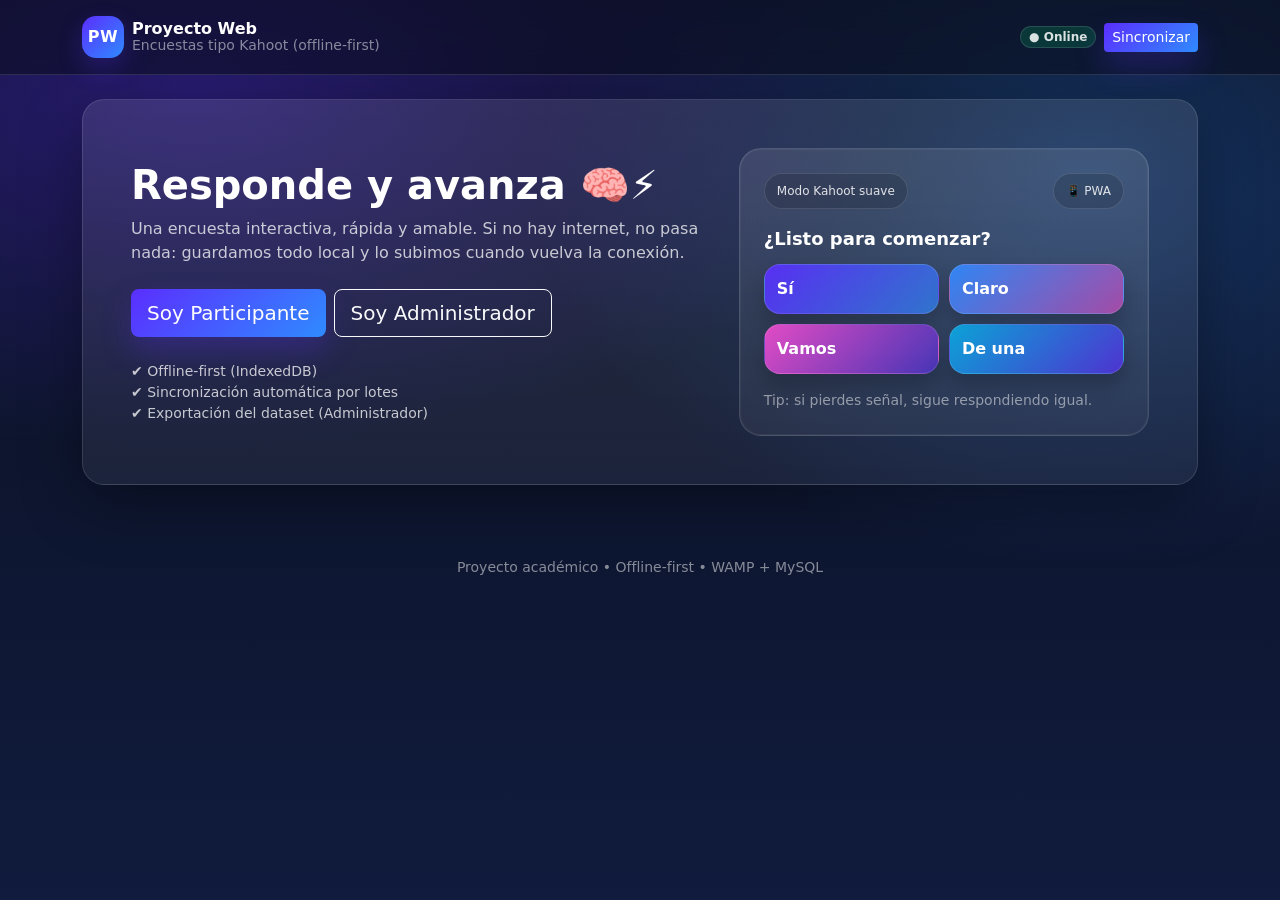
<file: public/index.html>
<!doctype html>
<html lang="es">
<head>
  <meta charset="utf-8" />
  <meta name="viewport" content="width=device-width, initial-scale=1" />
  <title>Proyecto Web - Encuestas Interactivas</title>

  <link rel="manifest" href="./manifest.json">
  <meta name="theme-color" content="#5B2EFF">

  <!-- Bootstrap (CDN). La app igual funciona offline con styles.css; Bootstrap es un plus. -->
  <link href="https://cdn.jsdelivr.net/npm/bootstrap@5.3.3/dist/css/bootstrap.min.css" rel="stylesheet">

  <link rel="stylesheet" href="./assets/css/styles.css" />
</head>
<body class="bg-app">

  <header class="topbar">
    <div class="container d-flex align-items-center justify-content-between py-3">
      <div class="d-flex align-items-center gap-2">
        <div class="logo-badge">PW</div>
        <div class="lh-1">
          <div class="fw-bold text-white">Proyecto Web</div>
          <small class="text-white-50">Encuestas tipo Kahoot (offline-first)</small>
        </div>
      </div>

      <div class="d-flex align-items-center gap-2">
        <span id="net-badge" class="badge rounded-pill badge-net">●</span>
        <button id="btn-sync" class="btn btn-glow btn-sm">Sincronizar</button>
        <button id="btn-salir" class="btn btn-outline-light btn-sm d-none">Salir</button>
      </div>
    </div>
  </header>

  <main class="container pb-5">

    <!-- Pantalla: Bienvenida -->
    <section id="screen-welcome" class="screen active">
      <div class="hero card-glass p-4 p-md-5 mt-4">
        <div class="row align-items-center g-4">
          <div class="col-md-7">
            <h1 class="display-6 fw-bold text-white mb-2">Responde y avanza 🧠⚡</h1>
            <p class="text-white-75 mb-4">
              Una encuesta interactiva, rápida y amable. Si no hay internet, no pasa nada:
              guardamos todo local y lo subimos cuando vuelva la conexión.
            </p>

            <div class="d-flex flex-wrap gap-2">
              <button id="btn-participante" class="btn btn-glow btn-lg">Soy Participante</button>
              <a href="./admin.html" class="btn btn-outline-light btn-lg">Soy Administrador</a>
            </div>

            <div class="mt-4 text-white-75 small">
              <div>✔ Offline-first (IndexedDB)</div>
              <div>✔ Sincronización automática por lotes</div>
              <div>✔ Exportación del dataset (Administrador)</div>
            </div>
          </div>

          <div class="col-md-5">
            <div class="game-card p-4">
              <div class="d-flex align-items-center justify-content-between mb-3">
                <span class="pill">Modo Kahoot suave</span>
                <span class="pill">📱 PWA</span>
              </div>
              <div class="mini-quiz">
                <div class="mini-q">¿Listo para comenzar?</div>
                <div class="mini-opts">
                  <div class="opt opt-a">Sí</div>
                  <div class="opt opt-b">Claro</div>
                  <div class="opt opt-c">Vamos</div>
                  <div class="opt opt-d">De una</div>
                </div>
              </div>
              <div class="mt-3 text-white-50 small">
                Tip: si pierdes señal, sigue respondiendo igual.
              </div>
            </div>
          </div>
        </div>
      </div>
    </section>

    <!-- Pantalla: Auth Participante -->
    <section id="screen-auth" class="screen">
      <div class="row justify-content-center">
        <div class="col-lg-7">
          <div class="card-glass p-4 mt-4">
            <h2 class="h4 text-white fw-bold mb-3">Ingresar como participante</h2>
            <p class="text-white-75 mb-4">Usa tu <b>código</b> y <b>PIN</b>. Si no tienes, puedes registrarte aquí mismo.</p>

            <div class="row g-3">
              <div class="col-md-6">
                <label class="form-label text-white-75">Código</label>
                <input id="p-code" class="form-control form-control-lg" maxlength="20" placeholder="Ej: EST-001">
              </div>
              <div class="col-md-6">
                <label class="form-label text-white-75">PIN</label>
                <input id="p-pin" type="password" class="form-control form-control-lg" maxlength="32" placeholder="••••••">
              </div>
              <div class="col-12">
                <div class="d-flex flex-wrap gap-2 mt-2">
                  <button id="btn-p-login" class="btn btn-glow">Iniciar sesión</button>
                  <button id="btn-p-register" class="btn btn-outline-light">Registrarme</button>
                  <button id="btn-scan-qr" class="btn btn-outline-light">Escanear QR</button>
                  <button id="btn-auth-back" class="btn btn-link text-white-75">Volver</button>
                  
                </div>
                <div id="auth-msg" class="mt-3 small"></div>
              </div>
            </div>

            <hr class="border-white-10 my-4" />

            <div class="text-white-75 small">
              Tus respuestas se guardan de forma segura. No guardes tu PIN donde otros lo vean.
            </div>
          </div>
        </div>
      </div>
    </section>

    <!-- Pantalla: Consentimiento -->
    <section id="screen-consent" class="screen">
      <div class="row justify-content-center">
        <div class="col-lg-9">
          <div class="card-glass p-4 mt-4">
            <h2 class="h4 text-white fw-bold mb-3">Consentimiento informado</h2>
            <p class="text-white-75">
              Esta encuesta recolecta respuestas con fines académicos. La participación es voluntaria.
              Se usa un <b>código</b> en lugar de nombres para proteger la privacidad.
            </p>

            <div class="consent-box">
              <ul class="text-white-75 mb-0">
                <li>Se registran respuestas y tiempos de respuesta.</li>
                <li>No se publican datos personales identificables.</li>
                <li>Puedes salir en cualquier momento.</li>
              </ul>
            </div>

            <div class="d-flex flex-wrap gap-2 mt-4">
              <button id="btn-consent-accept" class="btn btn-glow btn-lg">Acepto</button>
              <button id="btn-consent-decline" class="btn btn-outline-light btn-lg">No acepto</button>
            </div>

            <div id="consent-msg" class="mt-3 small"></div>
          </div>
        </div>
      </div>
    </section>

    <!-- Pantalla: Lista encuestas -->
    <section id="screen-surveys" class="screen">
      <div class="row justify-content-center">
        <div class="col-lg-10">
          <div class="card-glass p-4 mt-4">
            <div class="d-flex align-items-center justify-content-between flex-wrap gap-2">
              <div>
                <h2 class="h4 text-white fw-bold mb-1">Selecciona una encuesta</h2>
                <div class="text-white-75 small">Tu progreso se guarda automáticamente.</div>
              </div>
              <div class="d-flex align-items-center gap-2">
                <span id="pending-badge" class="badge rounded-pill bg-dark">Pendientes: 0</span>
              </div>
            </div>

            <div id="survey-list" class="survey-grid mt-4"></div>

            <div id="surveys-msg" class="mt-3 small"></div>
          </div>
        </div>
      </div>
    </section>

    <!-- Pantalla: Quiz -->
    <section id="screen-quiz" class="screen">
      <div class="row justify-content-center">
        <div class="col-lg-10">
          <div class="card-glass p-4 mt-4">
            <div class="d-flex align-items-center justify-content-between flex-wrap gap-2">
              <div class="text-white-75 small" id="quiz-title">Encuesta</div>
              <div class="d-flex align-items-center gap-2">
                <span class="pill" id="quiz-points">Puntos: 0</span>
                <span class="pill" id="quiz-progress">0/0</span>
              </div>
            </div>

            <div class="progress mt-3" style="height: 10px;">
              <div id="bar" class="progress-bar progress-bar-striped progress-bar-animated" role="progressbar" style="width: 0%"></div>
            </div>

            <div class="question-card mt-4">
              <div id="q-text" class="q-text"></div>
              <div id="q-help" class="q-help"></div>
              <div id="opts" class="opts mt-3"></div>
            </div>

            <div class="d-flex justify-content-between align-items-center mt-4">
              <button id="btn-quit-quiz" class="btn btn-outline-light">Salir de la encuesta</button>
              <div class="text-white-50 small" id="quiz-status"></div>
            </div>
          </div>
        </div>
      </div>
    </section>

    <!-- Pantalla: Final -->
    <section id="screen-finish" class="screen">
      <div class="row justify-content-center">
        <div class="col-lg-9">
          <div class="card-glass p-4 mt-4 text-center">
            <div class="badge-big">🏁</div>
            <h2 class="h3 text-white fw-bold mt-3">¡Listo! Respuestas guardadas.</h2>
            <p class="text-white-75">Puntaje simbólico (por completar): <b id="finish-points">0</b></p>
            <div class="d-flex flex-wrap justify-content-center gap-2 mt-3">
              <button id="btn-finish-back" class="btn btn-glow">Volver a encuestas</button>
              <button id="btn-finish-sync" class="btn btn-outline-light">Sincronizar ahora</button>
            </div>

            <div class="mt-4 small text-white-50">
              <div id="finish-pending">Pendientes: 0</div>
              <div>Si estás sin internet, se sincroniza después automáticamente.</div>
            </div>
          </div>
        </div>
      </div>
    </section>

    <div id="qr-modal" style="display:none; position:fixed; inset:0; background:rgba(0,0,0,.7); z-index:9999;">
  <div style="max-width:520px; margin:40px auto; background:rgba(10,14,30,.92); border:1px solid rgba(255,255,255,.12); border-radius:18px; padding:16px;">
    <div class="d-flex justify-content-between align-items-center mb-2">
      <div class="text-white fw-bold">Escanear QR</div>
      <button id="btn-close-qr" class="btn btn-sm btn-outline-light">Cerrar</button>
    </div>
    <div class="text-white-75 small mb-2">Apunta la cámara al QR (código + PIN).</div>
    <video id="qr-video" style="width:100%; border-radius:14px; border:1px solid rgba(255,255,255,.12);" playsinline></video>
    <div id="qr-scan-msg" class="mt-2 small text-white-75"></div>
  </div>
</div>

  </main>

  <footer class="py-4">
    <div class="container text-center text-white-50 small">
      Proyecto académico • Offline-first • WAMP + MySQL
    </div>
  </footer>

  <script type="module" src="./assets/js/app.js"></script>
  <script>
    if ('serviceWorker' in navigator) {
      window.addEventListener('load', async () => {
        try { await navigator.serviceWorker.register('./sw.js'); } catch (e) {}
      });
    }
  </script>
</body>
</html>
</file>
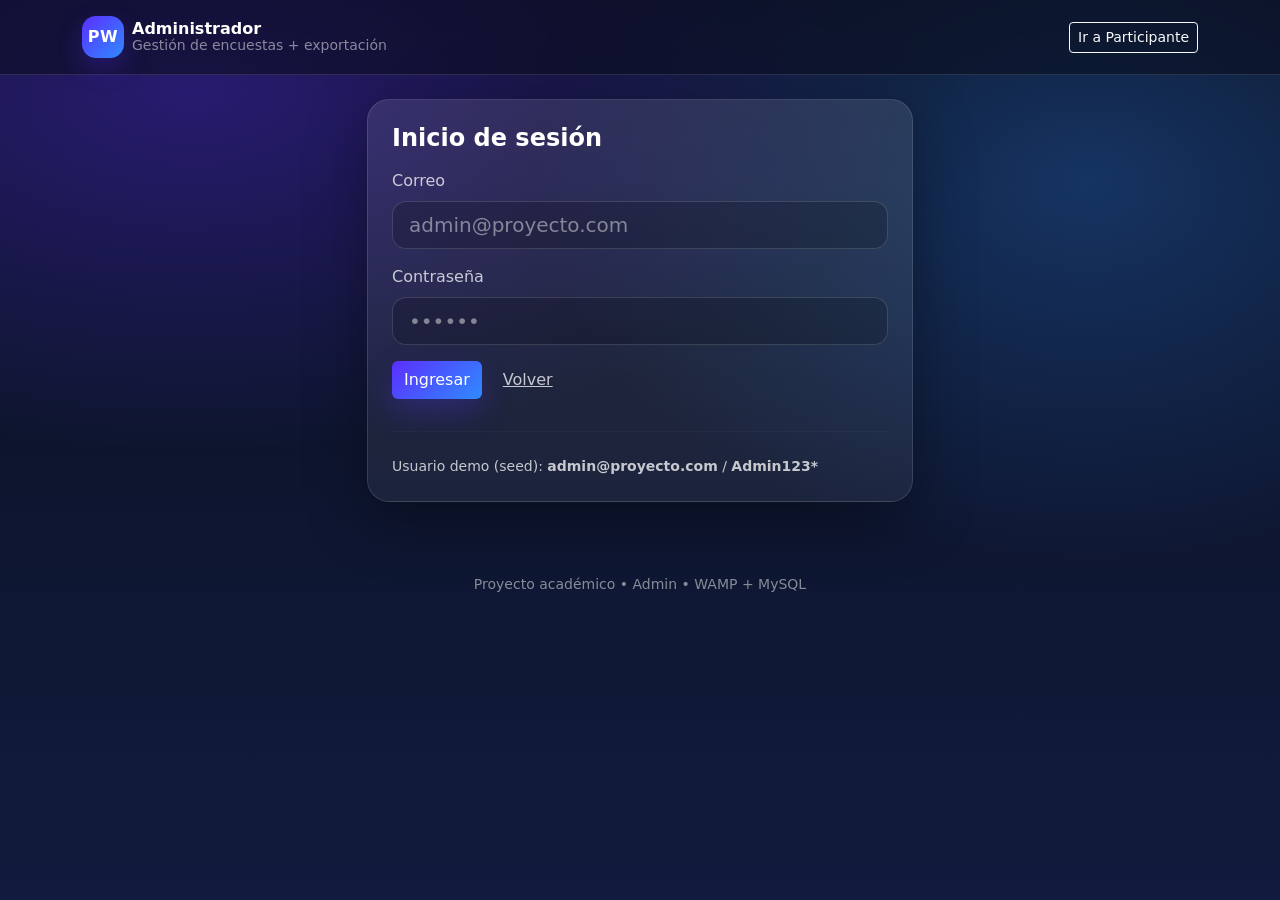
<file: public/admin.html>
<!doctype html>
<html lang="es">
<head>
  <meta charset="utf-8" />
  <meta name="viewport" content="width=device-width, initial-scale=1" />
  <title>Proyecto Web - Administrador</title>

  <link rel="manifest" href="./manifest.json">
  <meta name="theme-color" content="#5B2EFF">

  <link href="https://cdn.jsdelivr.net/npm/bootstrap@5.3.3/dist/css/bootstrap.min.css" rel="stylesheet">
  <link rel="stylesheet" href="./assets/css/styles.css" />
</head>
<body class="bg-app">

  <header class="topbar">
    <div class="container d-flex align-items-center justify-content-between py-3">
      <div class="d-flex align-items-center gap-2">
        <div class="logo-badge">PW</div>
        <div class="lh-1">
          <div class="fw-bold text-white">Administrador</div>
          <small class="text-white-50">Gestión de encuestas + exportación</small>
        </div>
      </div>

      <div class="d-flex align-items-center gap-2">
        <a href="./index.html" class="btn btn-outline-light btn-sm">Ir a Participante</a>
        <button id="btn-admin-logout" class="btn btn-glow btn-sm d-none">Salir</button>
      </div>
    </div>
  </header>

  <main class="container pb-5">
    <section id="admin-login" class="screen active">
      <div class="row justify-content-center">
        <div class="col-lg-6">
          <div class="card-glass p-4 mt-4">
            <h2 class="h4 text-white fw-bold mb-3">Inicio de sesión</h2>
            <div class="row g-3">
              <div class="col-12">
                <label class="form-label text-white-75">Correo</label>
                <input id="a-email" class="form-control form-control-lg" placeholder="admin@proyecto.com" />
              </div>
              <div class="col-12">
                <label class="form-label text-white-75">Contraseña</label>
                <input id="a-pass" type="password" class="form-control form-control-lg" placeholder="••••••" />
              </div>
              <div class="col-12 d-flex gap-2">
                <button id="btn-admin-login" class="btn btn-glow">Ingresar</button>
                <button id="btn-admin-back" class="btn btn-link text-white-75">Volver</button>
              </div>
              <div id="admin-msg" class="small mt-2"></div>
            </div>
            <hr class="border-white-10 my-4" />
            <div class="text-white-75 small">
              Usuario demo (seed): <b>admin@proyecto.com</b> / <b>Admin123*</b>
            </div>
          </div>
        </div>
      </div>
    </section>

    <section id="admin-dashboard" class="screen">
      <div class="card-glass p-4 mt-4">
        <div class="d-flex align-items-center justify-content-between flex-wrap gap-2">
          <div>
            <h2 class="h4 text-white fw-bold mb-1">Panel de administración</h2>
            <div class="text-white-75 small">Crea encuestas y exporta el dataset.</div>
          </div>
          <div class="d-flex gap-2">
            <a id="btn-export" class="btn btn-outline-light" href="#" target="_blank">Exportar CSV</a>
          </div>
        </div>

        <div class="row g-4 mt-1">
          <div class="col-lg-5">
            <div class="admin-card p-3">
              <h3 class="h6 text-white fw-bold mb-2">Crear encuesta</h3>
              <label class="form-label text-white-75">Título</label>
              <input id="s-title" class="form-control" placeholder="Ej: Caracterización" />
              <label class="form-label text-white-75 mt-2">Descripción</label>
              <textarea id="s-desc" class="form-control" rows="3" placeholder="Breve descripción..."></textarea>
              <div class="d-flex gap-2 mt-3">
                <button id="btn-create-survey" class="btn btn-glow">Crear</button>
                <button id="btn-refresh" class="btn btn-outline-light">Actualizar lista</button>
              </div>
              <div id="admin-create-msg" class="small mt-2"></div>
            </div>

            <div class="admin-card p-3 mt-4">
              <h3 class="h6 text-white fw-bold mb-2">Agregar pregunta</h3>
              <label class="form-label text-white-75">Encuesta</label>
              <select id="q-survey" class="form-select"></select>

              <label class="form-label text-white-75 mt-2">Texto de la pregunta</label>
              <textarea id="q-text" class="form-control" rows="2"></textarea>

              <label class="form-label text-white-75 mt-2">Tipo</label>
              <select id="q-type" class="form-select">
                <option value="single">Selección única</option>
                <option value="text">Respuesta abierta</option>
                <option value="number">Numérica</option>
              </select>

              <label class="form-label text-white-75 mt-2">Opciones (solo selección única)</label>
              <textarea id="q-options" class="form-control" rows="4" placeholder="Una por línea:
Opción A
Opción B
Opción C"></textarea>


              <div class="d-flex gap-2 mt-3">
                <button id="btn-add-question" class="btn btn-glow">Agregar</button>
              </div>
              <div id="admin-q-msg" class="small mt-2"></div>
            </div>
            <div class="admin-card p-3 mt-4">
  <h3 class="h6 text-white fw-bold mb-2">Generar participantes (códigos + PIN)</h3>

  <div class="row g-2">
    <div class="col-6">
      <label class="form-label text-white-75">Cantidad</label>
      <input id="p-count" type="number" class="form-control" value="10" min="1" max="200"/>
    </div>
    <div class="col-6">
      <label class="form-label text-white-75">Prefijo</label>
      <input id="p-prefix" class="form-control" value="EST-"/>
    </div>
  </div>

  <div class="d-flex gap-2 mt-3">
    <button id="btn-gen-participants" class="btn btn-glow">Generar</button>
    <button id="btn-list-participants" class="btn btn-outline-light">Ver lista</button>
  </div>

  <div id="admin-p-msg" class="small mt-2"></div>
  <div id="admin-p-table" class="mt-3"></div>

  <div class="text-white-50 small mt-2">
    Nota: el PIN se muestra solo al generar. Guárdalo y entrégalo al estudiante.
  </div>
</div>
          </div>


          <div class="col-lg-7">
            <div class="admin-card p-3">
              <h3 class="h6 text-white fw-bold mb-2">Encuestas existentes</h3>
              <div id="admin-survey-list" class="survey-grid"></div>
              <div id="admin-list-msg" class="small mt-2"></div>
            </div>
          </div>
        </div>

      </div>
    </section>
  </main>

  <footer class="py-4">
    <div class="container text-center text-white-50 small">
      Proyecto académico • Admin • WAMP + MySQL
    </div>
  </footer>

  <script src="./assets/js/vendor/qrcode.min.js"></script>
  <script type="module" src="./assets/js/admin.js"></script>
  <script>
    if ('serviceWorker' in navigator) {
      window.addEventListener('load', async () => {
        try { await navigator.serviceWorker.register('./sw.js'); } catch (e) {}
      });
    }
  </script>
</body>
</html>
</file>
<file: public/assets/css/styles.css>
:root{--violet:#5B2EFF;--blue:#2F8BFF;--pink:#FF4FD8;--bg1:#0B1020;--bg2:#101B3D;--glass: rgba(255,255,255,0.08);--line: rgba(255,255,255,0.12);--text75: rgba(255,255,255,0.75);--text50: rgba(255,255,255,0.5);--shadow: 0 18px 60px rgba(0,0,0,0.35);}
.bg-app{min-height:100vh;background:radial-gradient(1200px 600px at 15% 10%, rgba(91,46,255,0.35), transparent 60%),radial-gradient(1000px 700px at 85% 20%, rgba(47,139,255,0.28), transparent 55%),linear-gradient(180deg,var(--bg1),var(--bg2));}
.topbar{position:sticky;top:0;z-index:20;backdrop-filter:blur(14px);background:rgba(10,14,30,0.55);border-bottom:1px solid var(--line);}
.logo-badge{width:42px;height:42px;border-radius:14px;display:grid;place-items:center;color:#fff;font-weight:900;letter-spacing:.5px;background:linear-gradient(135deg,var(--violet),var(--blue));box-shadow:0 10px 25px rgba(91,46,255,0.25);}
.screen{display:none}.screen.active{display:block}
.card-glass{border:1px solid var(--line);border-radius:22px;background:linear-gradient(180deg, rgba(255,255,255,0.10), rgba(255,255,255,0.06));box-shadow:var(--shadow);}
.hero{overflow:hidden}
.game-card{border-radius:22px;border:1px solid var(--line);background:linear-gradient(180deg, rgba(255,255,255,0.10), rgba(255,255,255,0.05));box-shadow:inset 0 0 0 1px rgba(255,255,255,0.05);}
.pill{display:inline-flex;align-items:center;gap:6px;padding:8px 12px;border-radius:999px;font-size:12px;color:rgba(255,255,255,0.85);border:1px solid var(--line);background:rgba(0,0,0,0.15);}
.btn-glow{border:0;color:#fff!important;background:linear-gradient(135deg,var(--violet),var(--blue));box-shadow:0 14px 30px rgba(91,46,255,0.25);transition:transform .12s ease, filter .12s ease;}
.btn-glow:hover{transform:translateY(-1px);filter:brightness(1.05)}.btn-glow:active{transform:translateY(0) scale(.99)}
.badge-net{border:1px solid var(--line);background:rgba(0,0,0,0.2);color:rgba(255,255,255,0.85);} .badge-net.online{background:rgba(0,255,120,0.14)} .badge-net.offline{background:rgba(255,80,80,0.14)}
.text-white-75{color:var(--text75)!important}.border-white-10{border-color:rgba(255,255,255,0.10)!important}
.mini-quiz .mini-q{color:#fff;font-weight:800;font-size:18px;margin-bottom:12px}
.mini-opts{display:grid;grid-template-columns:1fr 1fr;gap:10px}
.opt{padding:12px;border-radius:16px;color:#fff;font-weight:700;border:1px solid rgba(255,255,255,0.12);box-shadow:0 12px 20px rgba(0,0,0,0.20)}
.opt-a{background:linear-gradient(135deg, rgba(91,46,255,0.92), rgba(47,139,255,0.68))}
.opt-b{background:linear-gradient(135deg, rgba(47,139,255,0.92), rgba(255,79,216,0.55))}
.opt-c{background:linear-gradient(135deg, rgba(255,79,216,0.86), rgba(91,46,255,0.55))}
.opt-d{background:linear-gradient(135deg, rgba(0,195,255,0.75), rgba(91,46,255,0.70))}
.survey-grid{display:grid;grid-template-columns:repeat(auto-fit,minmax(240px,1fr));gap:14px}
.survey-card{border-radius:18px;border:1px solid var(--line);padding:14px;background:rgba(0,0,0,0.18);transition:transform .12s ease, background .12s ease;cursor:pointer}
.survey-card:hover{transform:translateY(-2px);background:rgba(255,255,255,0.06)}
.survey-title{color:#fff;font-weight:800;margin:0}
.survey-desc{color:rgba(255,255,255,0.70);font-size:13px;margin-top:6px}
.question-card{border-radius:22px;border:1px solid var(--line);background:rgba(0,0,0,0.18);padding:18px}
.q-text{color:#fff;font-weight:900;font-size:22px;line-height:1.25}
.q-help{color:rgba(255,255,255,0.65);margin-top:8px;font-size:13px}
.opts{display:grid;grid-template-columns:1fr 1fr;gap:12px}
@media (max-width:768px){.opts{grid-template-columns:1fr}}
.opt-btn{display:flex;align-items:center;gap:10px;padding:14px;border-radius:18px;border:1px solid rgba(255,255,255,0.14);color:#fff;font-weight:800;background:rgba(255,255,255,0.06);box-shadow:0 14px 25px rgba(0,0,0,0.20);cursor:pointer;transition:transform .10s ease, filter .10s ease;user-select:none}
.opt-btn:hover{transform:translateY(-1px);filter:brightness(1.03)} .opt-btn:active{transform:translateY(0) scale(.99)}
.opt-letter{width:34px;height:34px;border-radius:12px;display:grid;place-items:center;font-weight:900;color:#fff;background:linear-gradient(135deg,var(--violet),var(--blue))}
.opt-btn.alt2 .opt-letter{background:linear-gradient(135deg,var(--blue),var(--pink))}
.opt-btn.alt3 .opt-letter{background:linear-gradient(135deg,var(--pink),var(--violet))}
.opt-btn.alt4 .opt-letter{background:linear-gradient(135deg, rgba(0,195,255,0.9), var(--violet))}
.consent-box{border:1px solid rgba(255,255,255,0.14);background:rgba(0,0,0,0.18);border-radius:16px;padding:14px}
.badge-big{width:68px;height:68px;border-radius:24px;display:grid;place-items:center;margin:0 auto;font-size:30px;border:1px solid var(--line);background:rgba(0,0,0,0.18)}
.admin-card{border-radius:18px;border:1px solid var(--line);background:rgba(0,0,0,0.18)}
.form-control,.form-select,textarea{border-radius:14px!important;border:1px solid rgba(255,255,255,0.14)!important;background:rgba(0,0,0,0.18)!important;color:rgba(255,255,255,0.92)!important}
.form-control::placeholder,textarea::placeholder{color:rgba(255,255,255,0.45)!important}
a{text-decoration:none}
.toast-mini{padding:10px 12px;border-radius:14px;border:1px solid rgba(255,255,255,0.14);background:rgba(0,0,0,0.22);color:rgba(255,255,255,0.86)}
</file>
